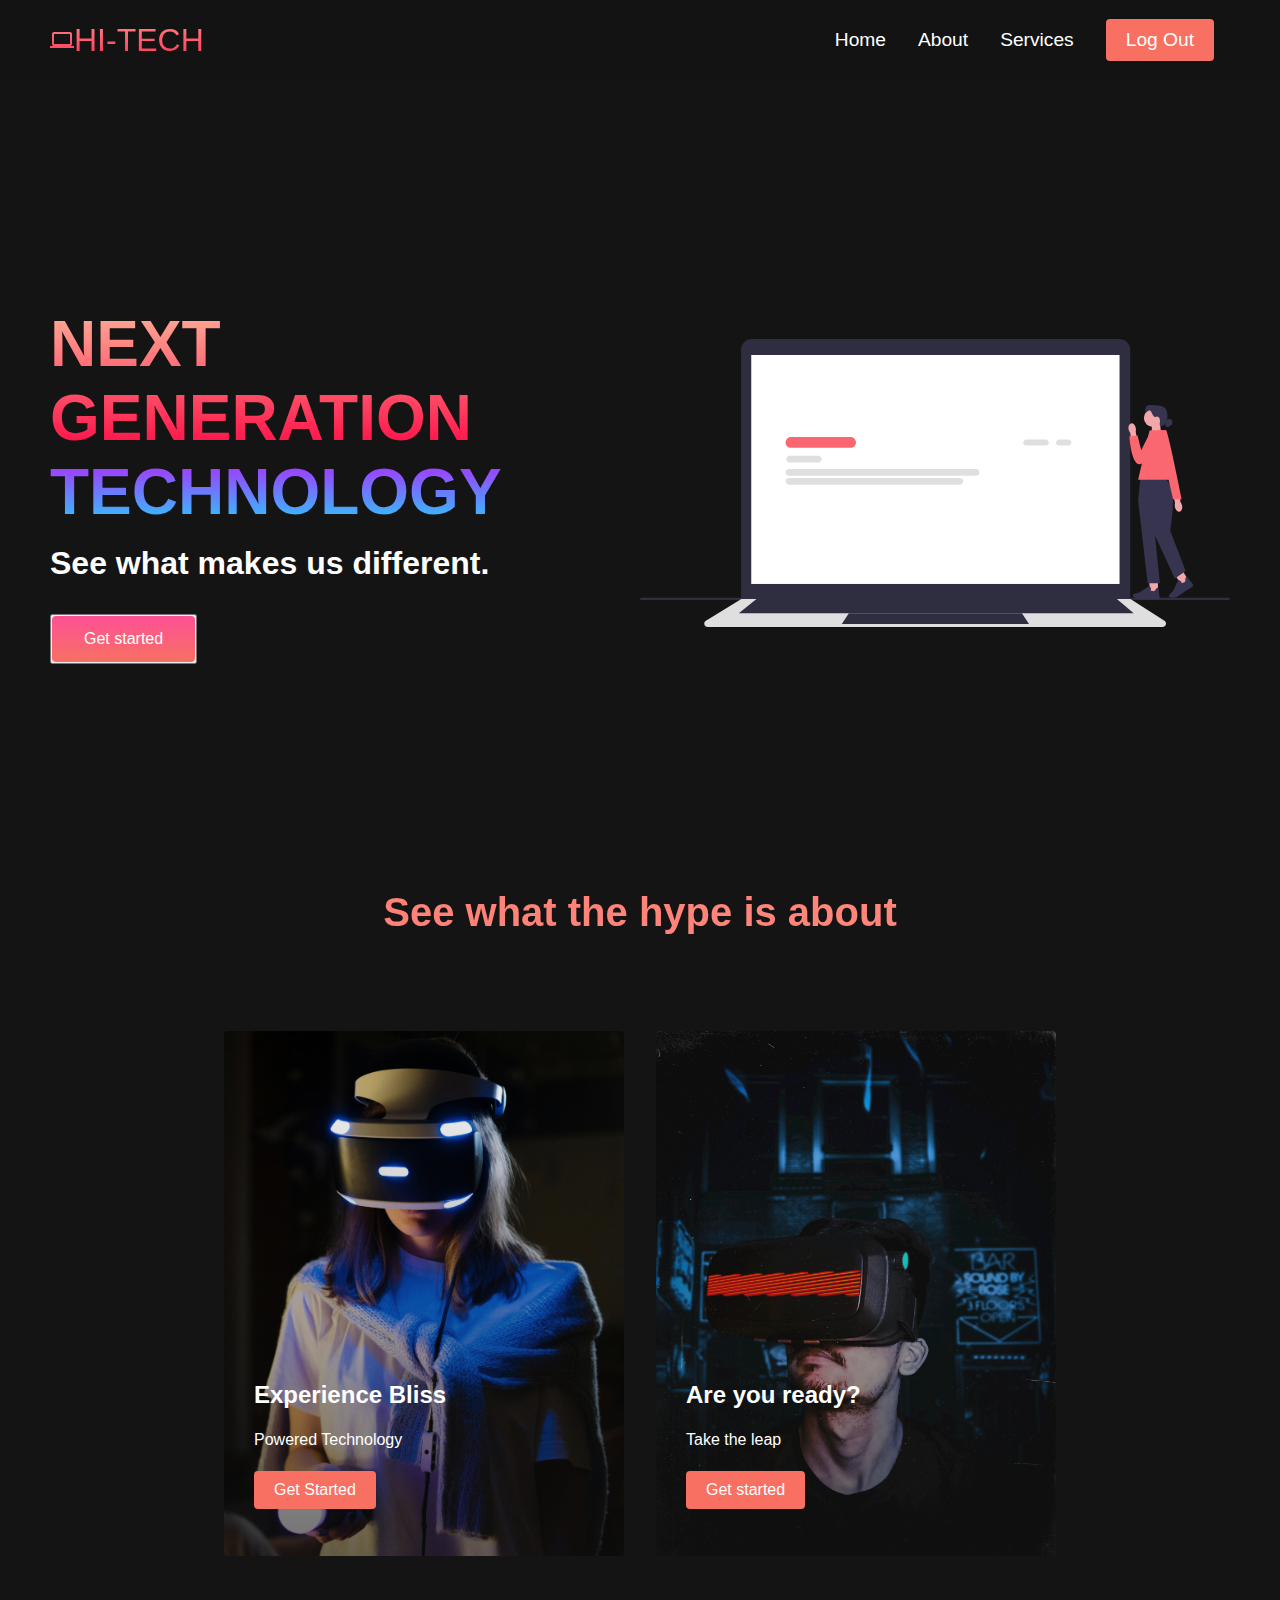
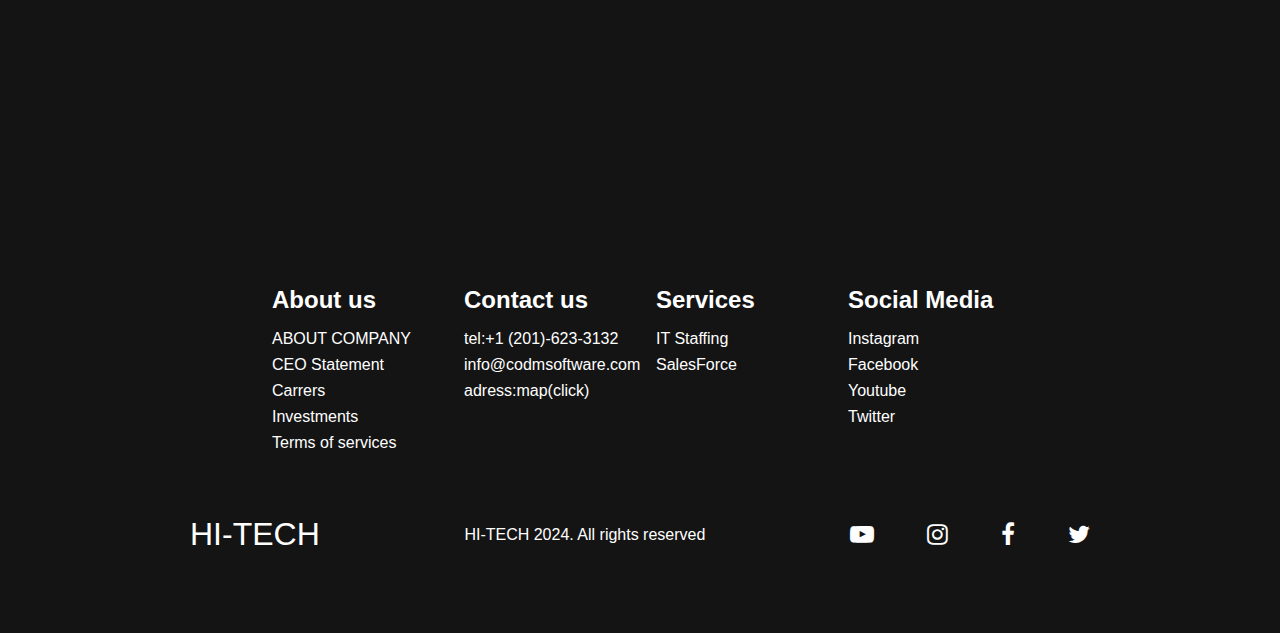
<file: index.html>
<!DOCTYPE html>
<html lang="en">
<head>
    <meta charset="UTF-8">
    <meta name="viewport" content="width=device-width, initial-scale=1.0">
    <title>Home</title>
    <link rel="stylesheet" href="styles\styles.css">
    <link rel="stylesheet" href="https://fonts.googleapis.com/icon?family=Material+Icons">
    <link rel="preconnect" href="https://fonts.googleapis.com">
    <link rel="preconnect" href="https://fonts.gstatic.com" crossorigin>
    <link rel="stylesheet" href="https://cdnjs.cloudflare.com/ajax/libs/font-awesome/4.7.0/css/font-awesome.min.css">
    <link href="https://fonts.googleapis.com/css2?family=Kumbh+Sans:wght@100..900&display=swap" rel="stylesheet">

</head>
<body>
    <nav class="navbar">
        <div class="navbar__container">
            <a href="/" id="navbar__logo"><i class="material-icons">computer</i>HI-TECH</a>
            <div class="navbar__toggle" id="mobile-menu">
                <span class="bar"></span>
                <span class="bar"></span>
                <span class="bar"></span>
            </div>
            <ul class="navbar__menu">
                <li class="navbar__item">
                    <a href="index.html" class="navbar__links">Home</a>
                </li>
                <li class="navbar__item">
                    <a href="about.html" class="navbar__links">About</a>
                </li>
                <li class="navbar__item">
                    <a href="services.html" class="navbar__links">Services</a>
                </li>
                <li class="navbar__btn">
                    <a href="logOut.html" class="button">Log Out</a>
                </li>
            </ul>
        </div>
    </nav>
    <div class="main">
        <div class="main__container">
            <div class="main__content">
                <h1>NEXT GENERATION</h1>
                <h2>TECHNOLOGY</h2>
                <p>See what makes us different.</p>
                <button><div class="main__btn"><a href="about.html">Get started</a></div></button>
            </div>
            <div class="main__img--container">
                <img src="images/pic1.svg" alt="pic" id="main__img">
            </div>
        </div>

    </div>
    <div class="services">
        <h1>See what the hype is about</h1>
        <div class="services__container">
            <div class="services__card">
                <h2>Experience Bliss</h2>
                <p>Powered Technology</p>
                <button>Get Started</button>
            </div>
            <div class="services__card">
                <h2>Are you ready?</h2>
                <p>Take the leap</p>
                <button>Get started</button>
            </div>
        </div>
    </div>
    <div class="footer__container">
        <div class="footer__links">
            <div class="footer__link--wrapper">
                <div class="footer__link--items">
                    <h2>About us</h2>
                    <a href="about.html">ABOUT COMPANY</a>
                    <a href="about.html">CEO Statement</a>
                    <a href="https://www.indeed.com/career-advice/finding-a-job/list-of-technology-careers">Carrers</a>
                    <a href="https://www.crunchbase.com/organization/hi-tech-investment">Investments</a>
                    <a href="services.html">Terms of services</a>
                </div>
                <div class="footer__link--items">
                    <h2>Contact us</h2>
                    <a href="tel:+1 (201)-623-3132">tel:+1 (201)-623-3132</a>
                    <a href="info@codmsoftware.com">info@codmsoftware.com</a>
                    <a href="map.html">adress:map(click)</a>
                </div>
            </div>
            <div class="footer__link--wrapper">
                <div class="footer__link--items">
                    <h2>Services</h2>
                    <a href="services.html">IT Staffing</a>
                    <a href="services.html">SalesForce</a>
                    
                </div>
                <div class="footer__link--items">
                    <h2>Social Media</h2>
                    <a href="https://www.instagram.com/">Instagram</a>
                    <a href="https://www.facebook.com/?locale=ru_RU">Facebook</a>
                    <a href="https://www.youtube.com/?app=desktop&hl=ru">Youtube</a>
                    <a href="https://twitter.com/?lang=ru">Twitter</a>
                </div>
            </div>
        </div>
        <div class="social__media">
            <div class="social__media--wrap">
                <div class="footer__logo">
                    <a href="/" id="footer__logo"><i class="fa fa-computer"></i>HI-TECH</a>
                </div>
                <p class="website__right">HI-TECH 2024. All rights reserved</p>
                <div class="social__icons">
                    <a href="https://www.youtube.com/?app=desktop&hl=ru" class="social__icon--link" target="_blank"><i class="fa fa-youtube-play"></i></a>
                    <a href="https://www.instagram.com/" class="social__icon--link" target="_blank"><i class="fa fa-instagram"></i></a>
                    <a href="https://www.facebook.com/?locale=ru_RU" class="social__icon--link" target="_blank"><i class="fa fa-facebook"></i></a>
                    <a href="https://twitter.com/?lang=ru" class="social__icon--link" target="_blank"><i class="fa fa-twitter"></i></a>

                </div>
            </div>
        </div>
    </div>
    <script src = "main.js"></script>
    
</body>
</html>
</file>
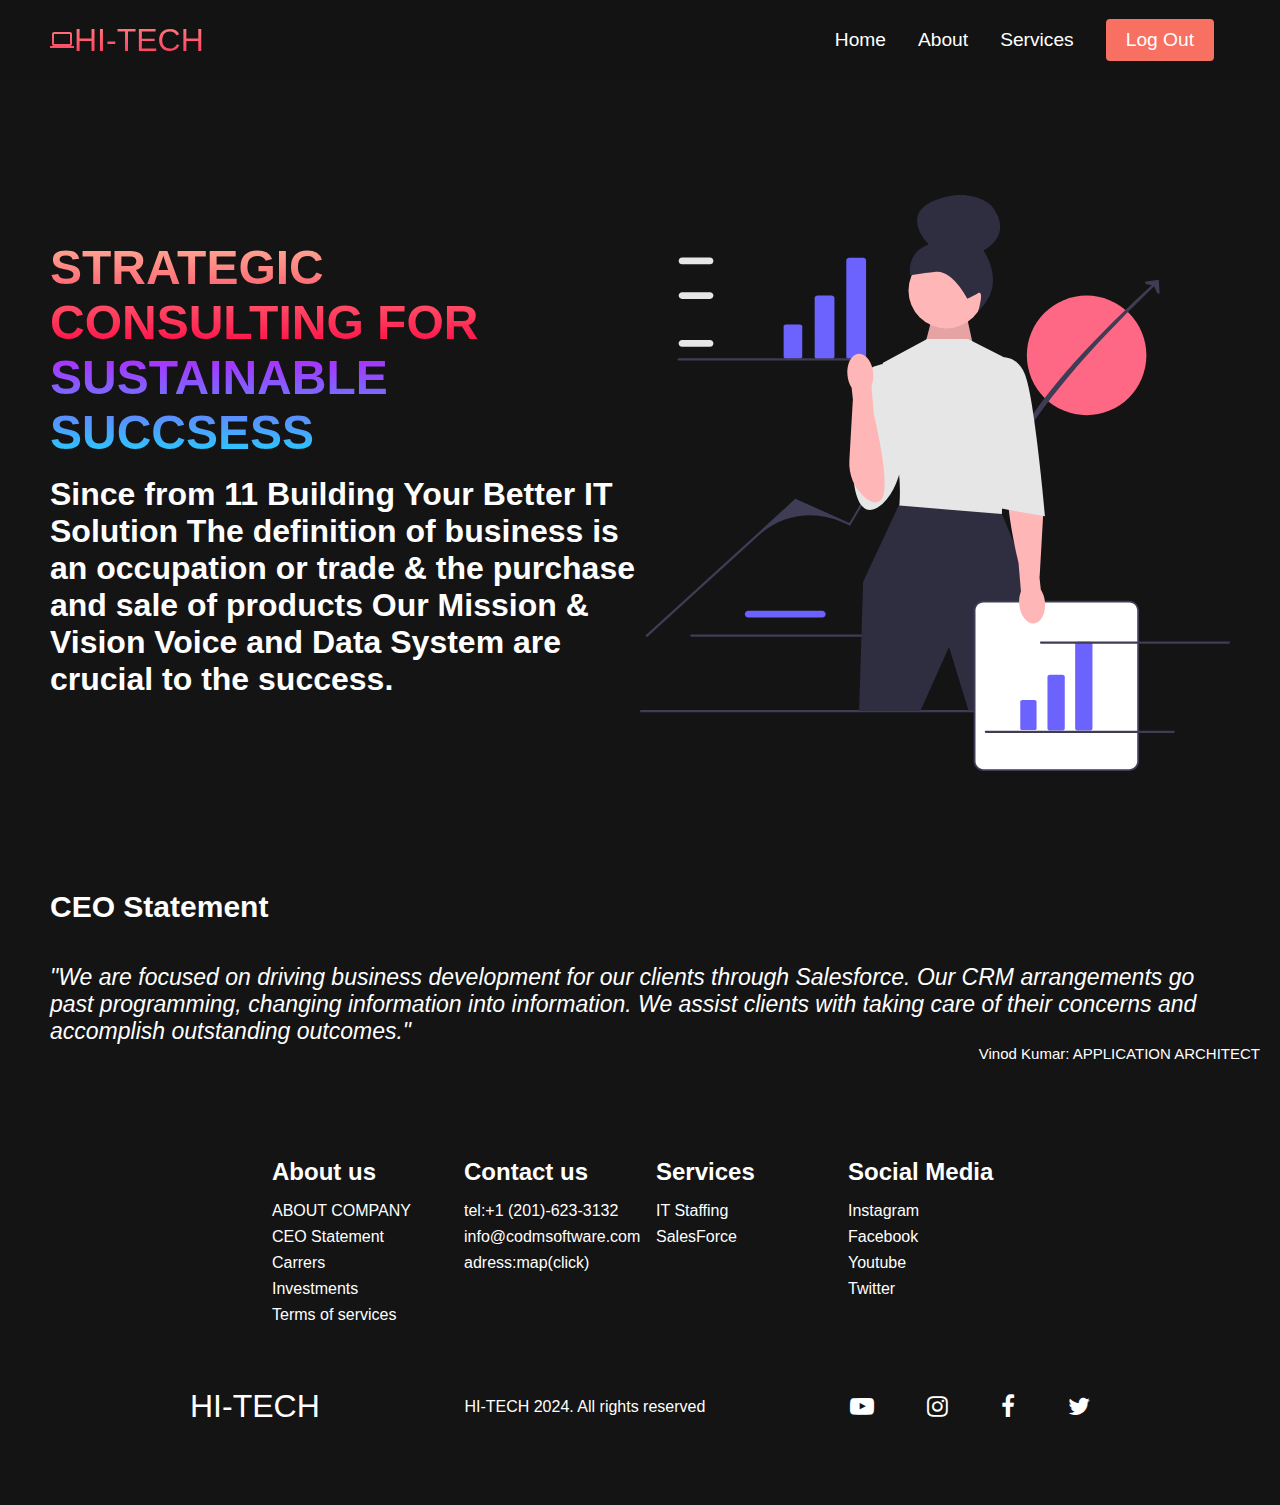
<file: about.html>
<!DOCTYPE html>
<html lang="en">
<head>
    <meta charset="UTF-8">
    <meta name="viewport" content="width=device-width, initial-scale=1.0">
    <link rel="stylesheet" href="styles\about.css">
    <link rel="stylesheet" href="https://fonts.googleapis.com/icon?family=Material+Icons">
    <link rel="preconnect" href="https://fonts.googleapis.com">
    <link rel="preconnect" href="https://fonts.gstatic.com" crossorigin>
    <link rel="stylesheet" href="https://cdnjs.cloudflare.com/ajax/libs/font-awesome/4.7.0/css/font-awesome.min.css">
    <link href="https://fonts.googleapis.com/css2?family=Kumbh+Sans:wght@100..900&display=swap" rel="stylesheet">
    <title>About</title>
</head>
<body>
    <nav class="navbar">
        <div class="navbar__container">
            <a href="/" id="navbar__logo"><i class="material-icons">computer</i>HI-TECH</a>
            <div class="navbar__toggle" id="mobile-menu">
                <span class="bar"></span>
                <span class="bar"></span>
                <span class="bar"></span>
            </div>
            <ul class="navbar__menu">
                <li class="navbar__item">
                    <a href="index.html" class="navbar__links">Home</a>
                </li>
                <li class="navbar__item">
                    <a href="about.html" class="navbar__links">About</a>
                </li>
                <li class="navbar__item">
                    <a href="services.html" class="navbar__links">Services</a>
                </li>
                <li class="navbar__btn">
                    <a href="logOut.html" class="button">Log Out</a>
                </li>
            </ul>
        </div>
    </nav>
    <div class="main">
        <div class="main__container">
            <div class="main__content">
                <h1>STRATEGIC CONSULTING FOR </h1>
                <h2>SUSTAINABLE SUCCSESS</h2>
                <p>Since from 11 Building Your Better IT Solution The definition of business is an occupation or trade & the purchase and sale of products Our Mission & Vision Voice and Data System are crucial to the success.</p>
            </div>
            <div class="main__img--container">
                <img src="images\pic4.svg" alt="pic" id="main__img">
            </div>
        </div>
        <div class="main__text1"><h1>CEO Statement</h1></div>
        <div class="main__text"><p><i>"We are focused on driving business development for our clients through Salesforce. Our CRM arrangements go past programming, changing information into information. We assist clients with taking care of their concerns and accomplish outstanding outcomes."</i></p></div>
        <div class="main__text2"><p>Vinod Kumar: APPLICATION ARCHITECT</p></div>
    </div>
    <div class="footer__container">
        <div class="footer__links">
            <div class="footer__link--wrapper">
                <div class="footer__link--items">
                    <h2>About us</h2>
                    <a href="about.html">ABOUT COMPANY</a>
                    <a href="about.html">CEO Statement</a>
                    <a href="https://www.indeed.com/career-advice/finding-a-job/list-of-technology-careers">Carrers</a>
                    <a href="https://www.crunchbase.com/organization/hi-tech-investment">Investments</a>
                    <a href="services.html">Terms of services</a>
                </div>
                <div class="footer__link--items">
                    <h2>Contact us</h2>
                    <a href="tel:+1 (201)-623-3132">tel:+1 (201)-623-3132</a>
                    <a href="info@codmsoftware.com">info@codmsoftware.com</a>
                    <a href="map.html">adress:map(click)</a>
                </div>
            </div>
            <div class="footer__link--wrapper">
                <div class="footer__link--items">
                    <h2>Services</h2>
                    <a href="services.html">IT Staffing</a>
                    <a href="services.html">SalesForce</a>
                    
                </div>
                <div class="footer__link--items">
                    <h2>Social Media</h2>
                    <a href="https://www.instagram.com/">Instagram</a>
                    <a href="https://www.facebook.com/?locale=ru_RU">Facebook</a>
                    <a href="https://www.youtube.com/?app=desktop&hl=ru">Youtube</a>
                    <a href="https://twitter.com/?lang=ru">Twitter</a>
                </div>
            </div>
        </div>
        <div class="social__media">
            <div class="social__media--wrap">
                <div class="footer__logo">
                    <a href="/" id="footer__logo"><i class="fa fa-computer"></i>HI-TECH</a>
                </div>
                <p class="website__right">HI-TECH 2024. All rights reserved</p>
                <div class="social__icons">
                    <a href="https://www.youtube.com/?app=desktop&hl=ru" class="social__icon--link" target="_blank"><i class="fa fa-youtube-play"></i></a>
                    <a href="https://www.instagram.com/" class="social__icon--link" target="_blank"><i class="fa fa-instagram"></i></a>
                    <a href="https://www.facebook.com/?locale=ru_RU" class="social__icon--link" target="_blank"><i class="fa fa-facebook"></i></a>
                    <a href="https://twitter.com/?lang=ru" class="social__icon--link" target="_blank"><i class="fa fa-twitter"></i></a>

                </div>
            </div>
        </div>
    </div>
    <script src = "main.js"></script>
</body>
</html>
</file>
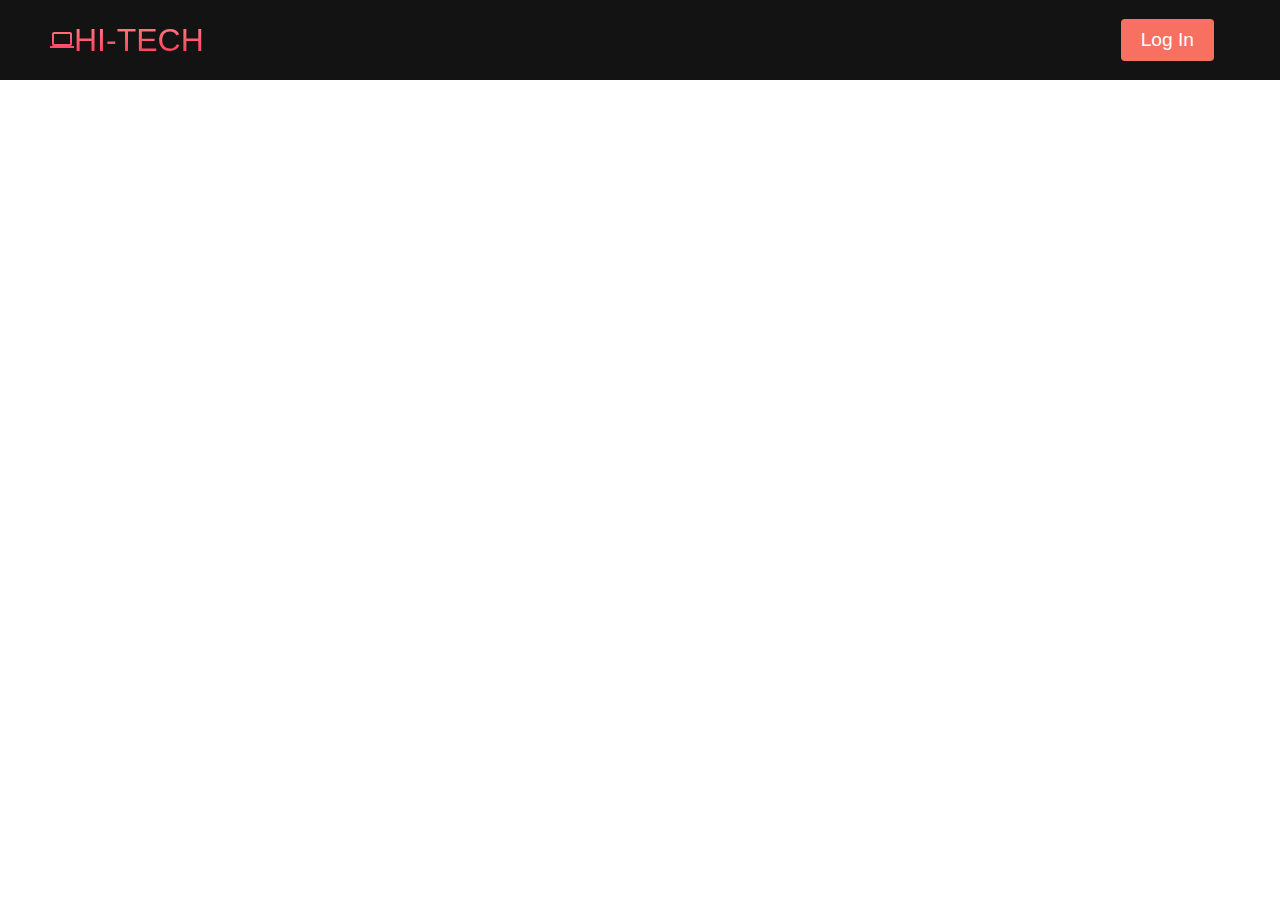
<file: logOut.html>
<!DOCTYPE html>
<html lang="en">
<head>
    <meta charset="UTF-8">
    <meta name="viewport" content="width=device-width, initial-scale=1.0">
    <title>Document</title>
    <link rel="stylesheet" href="styles\styles.css">
    <link rel="stylesheet" href="https://fonts.googleapis.com/icon?family=Material+Icons">
</head>
<body>
    <nav class="navbar">
        <div class="navbar__container">
            <a href="/" id="navbar__logo"><i class="material-icons">computer</i>HI-TECH</a>
            <div class="navbar__toggle" id="mobile-menu">
                <span class="bar"></span>
                <span class="bar"></span>
                <span class="bar"></span>
            </div>
            <ul class="navbar__menu">
                <li class="navbar__btn">
                    <a href="index.html" class="button">Log In</a>
                </li>
            </ul>
        </div>
    </nav>
    <script src = "main.js"></script>
    
</body>
</html>
</file>
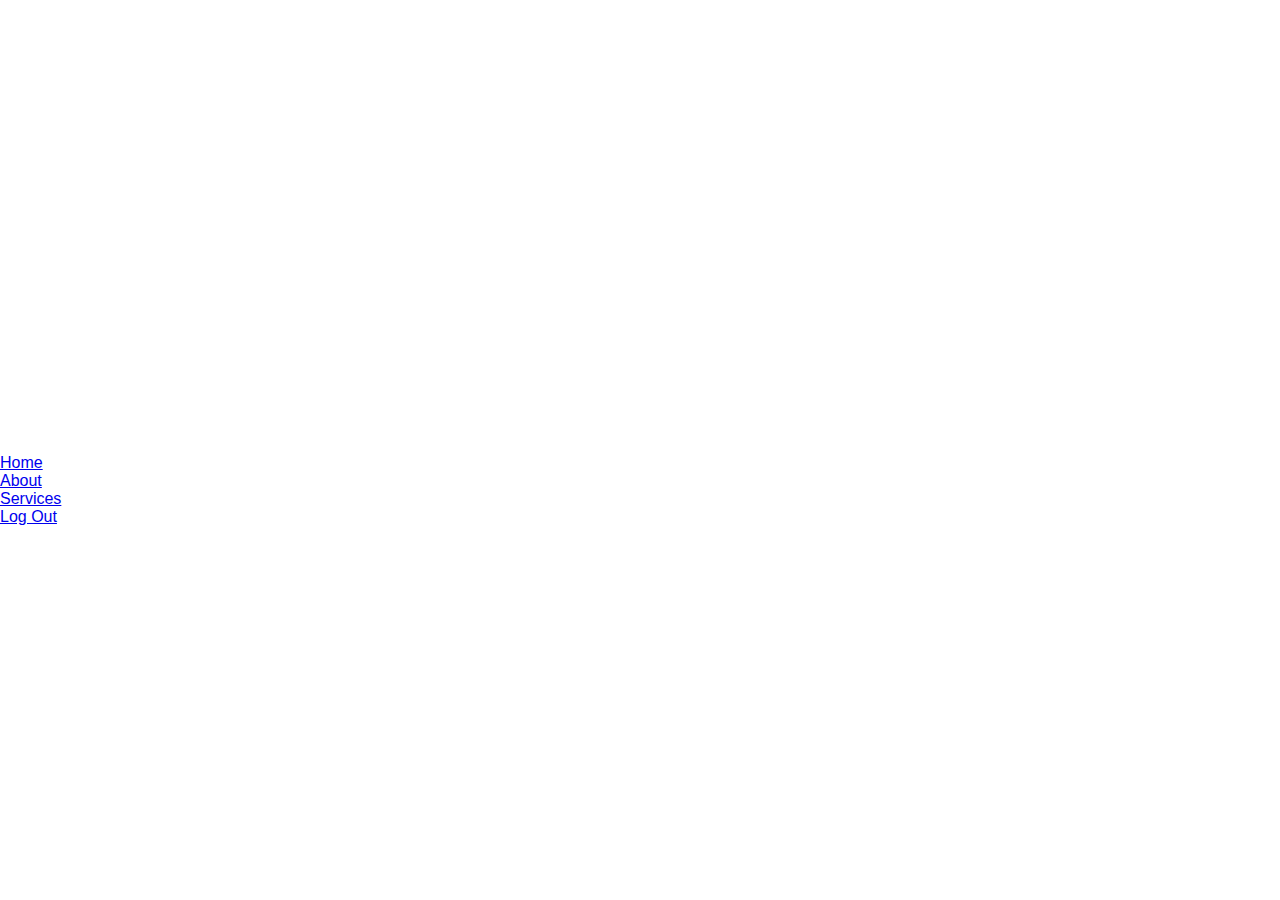
<file: map.html>
<!DOCTYPE html>
<html lang="en">
<head>
    <meta charset="UTF-8">
    <meta name="viewport" content="width=device-width, initial-scale=1.0">
    <title>Document</title>
    <link rel="stylesheet" href="styles\styles.css">
</head>
<body>
    <iframe src="https://www.google.com/maps/embed?pb=!1m18!1m12!1m3!1d3342.949043495906!2d-96.7826552243245!3d33.08412517353681!2m3!1f0!2f0!3f0!3m2!1i1024!2i768!4f13.1!3m3!1m2!1s0x864c3d3040d1d50d%3A0xd7baed8935eed4d9!2zNDUwMSBOaWdodGxhbmQgRHIsIFBsYW5vLCBUWCA3NTAyNCwg0KHQqNCQ!5e0!3m2!1sru!2skg!4v1715531790673!5m2!1sru!2skg" width="600" height="450" style="border:0;" allowfullscreen="" loading="lazy" referrerpolicy="no-referrer-when-downgrade"></iframe>
    <div>
        <ul>
            <li>
                <a href="index.html" >Home</a>
            </li>
            <li>
                <a href="about.html">About</a>
            </li>
            <li>
                <a href="services.html">Services</a>
            </li>
            <li>
                <a href="logOut.html">Log Out</a>
            </li>
        </ul>

    </div>
</body>
</html>
</file>
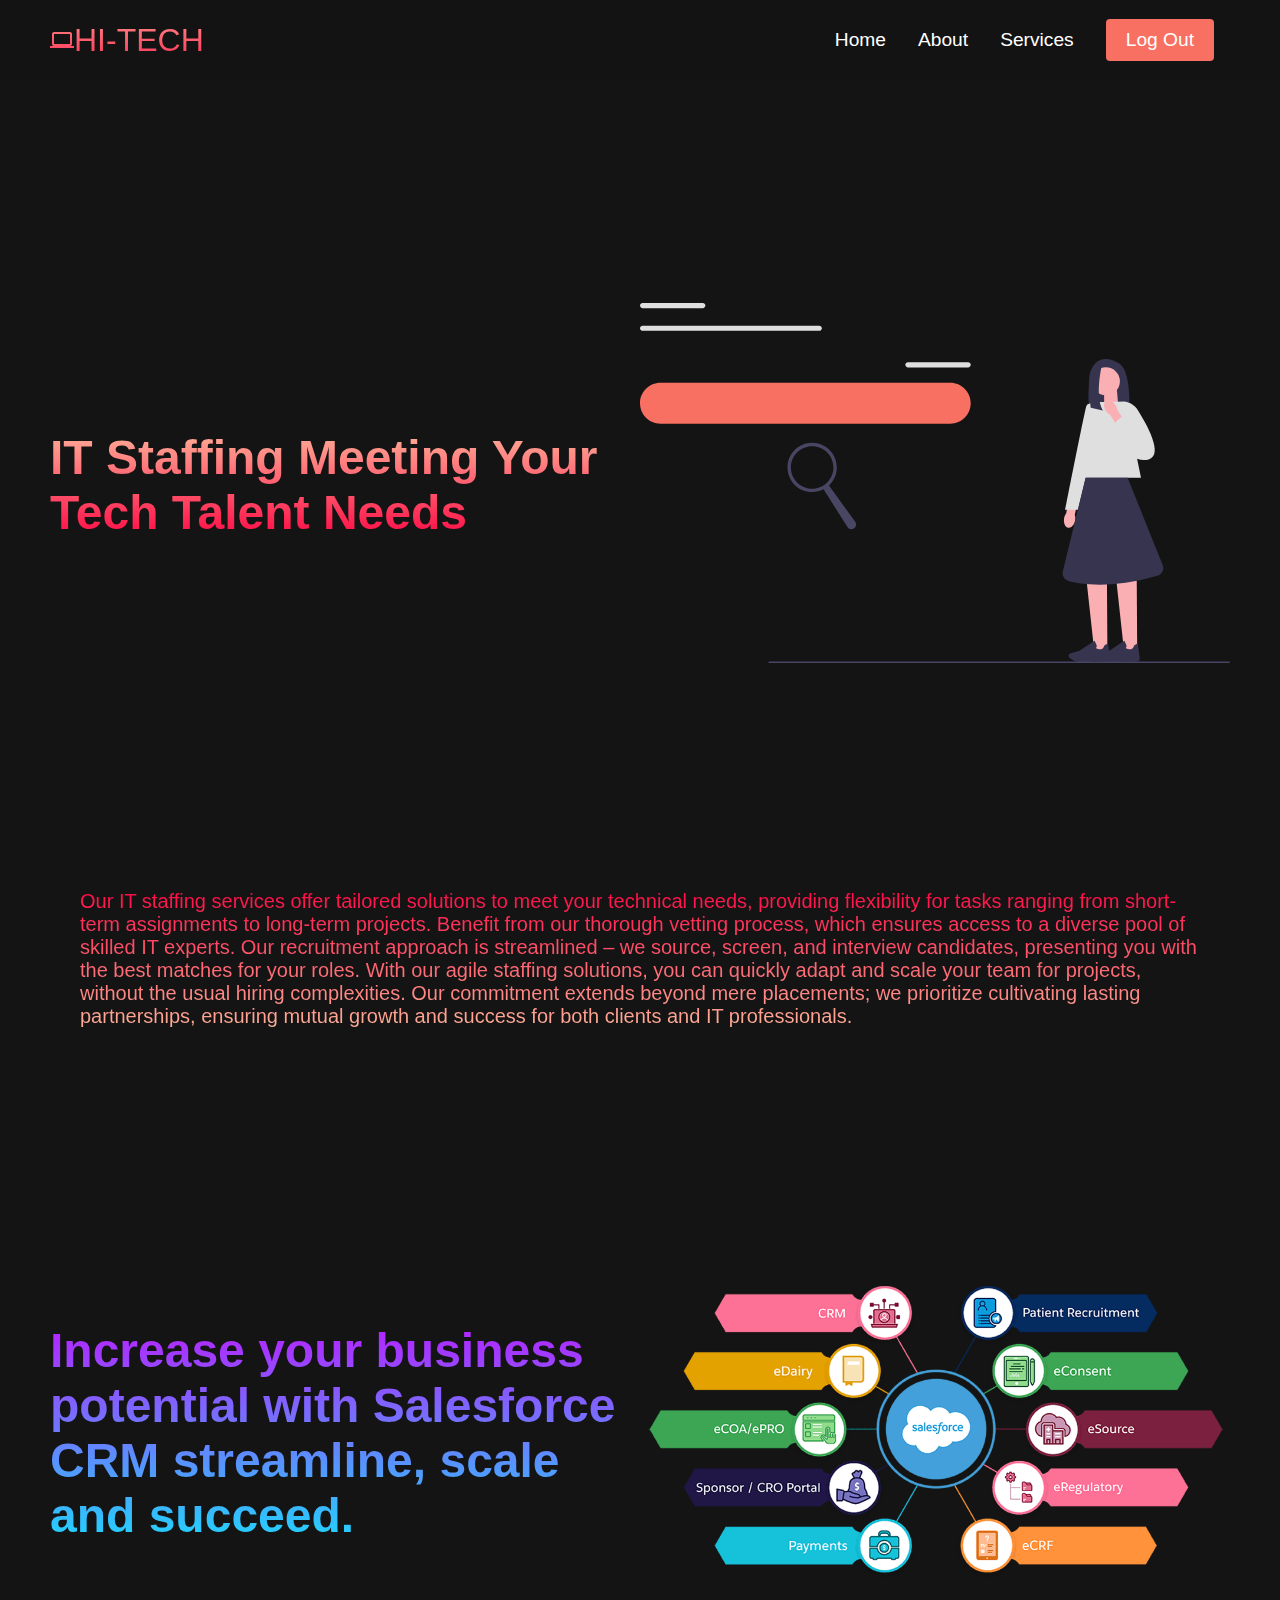
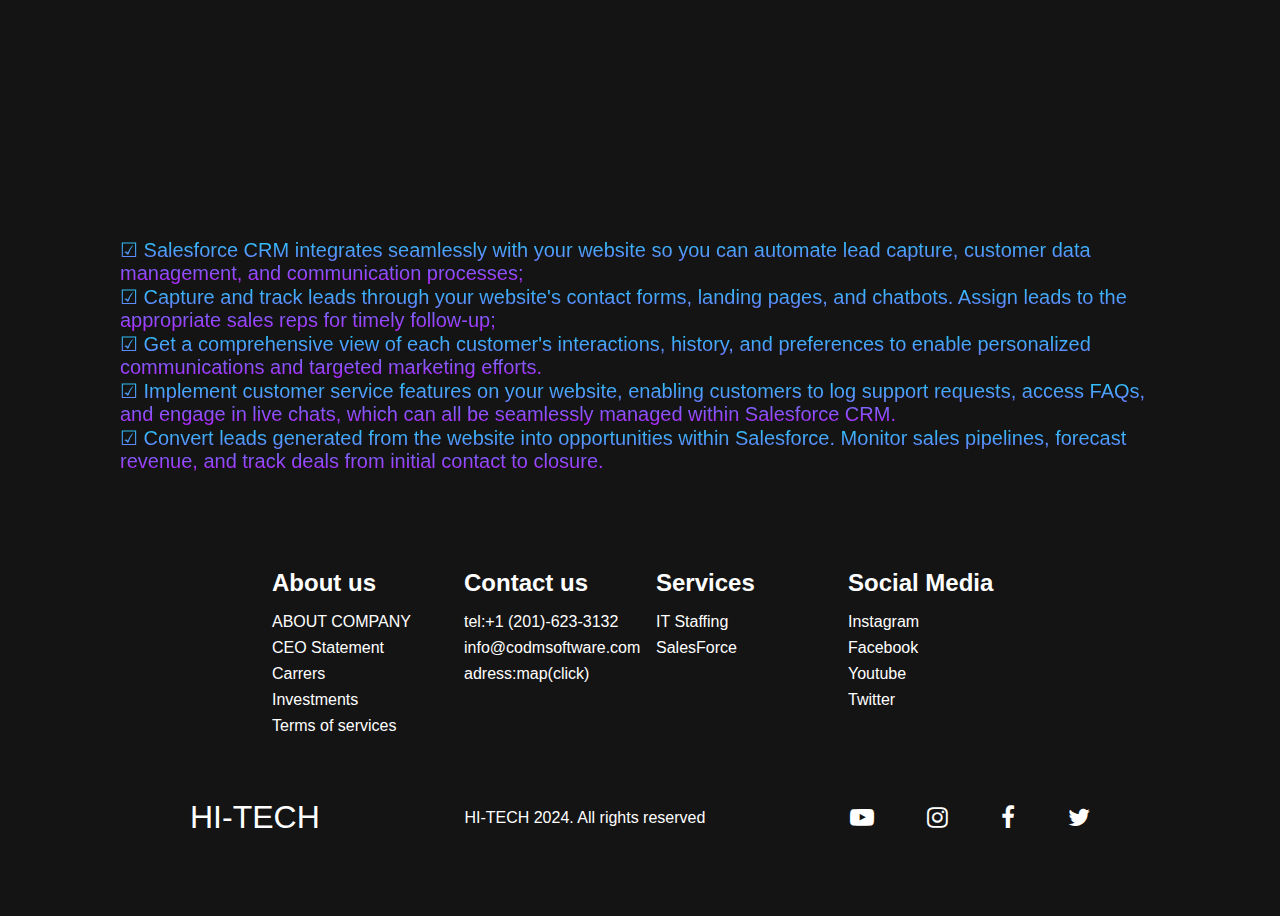
<file: services.html>
<!DOCTYPE html>
<html lang="en">
<head>
    <meta charset="UTF-8">
    <meta name="viewport" content="width=device-width, initial-scale=1.0">
    <title>Services</title>
    <link rel="stylesheet" href="styles\services.css">
    <link rel="stylesheet" href="https://fonts.googleapis.com/icon?family=Material+Icons">
    <link rel="preconnect" href="https://fonts.googleapis.com">
    <link rel="preconnect" href="https://fonts.gstatic.com" crossorigin>
    <link rel="stylesheet" href="https://cdnjs.cloudflare.com/ajax/libs/font-awesome/4.7.0/css/font-awesome.min.css">
    <link href="https://fonts.googleapis.com/css2?family=Kumbh+Sans:wght@100..900&display=swap" rel="stylesheet">
</head>
<body>
    <nav class="navbar">
        <div class="navbar__container">
            <a href="/" id="navbar__logo"><i class="material-icons">computer</i>HI-TECH</a>
            <div class="navbar__toggle" id="mobile-menu">
                <span class="bar"></span>
                <span class="bar"></span>
                <span class="bar"></span>
            </div>
            <ul class="navbar__menu">
                <li class="navbar__item">
                    <a href="index.html" class="navbar__links">Home</a>
                </li>
                <li class="navbar__item">
                    <a href="about.html" class="navbar__links">About</a>
                </li>
                <li class="navbar__item">
                    <a href="services.html" class="navbar__links">Services</a>
                </li>
                <li class="navbar__btn">
                    <a href="logOut.html" class="button">Log Out</a>
                </li>
            </ul>
        </div>
    </nav>
    <div class="main">
        <div class="main__container">
            <div class="main__content">
                <h1>IT Staffing Meeting Your Tech Talent Needs</h1>
            </div>
            <div class="main__img--container">
                <img src="images\pic5.svg" alt="pic" id="main__img">
            </div>
            
        </div>
        <div class="serviceText"><p>Our IT staffing services offer tailored solutions to meet your technical needs, providing flexibility for tasks ranging from short-term assignments to long-term projects. Benefit from our thorough vetting process, which ensures access to a diverse pool of skilled IT experts. Our recruitment approach is streamlined – we source, screen, and interview candidates, presenting you with the best matches for your roles. With our agile staffing solutions, you can quickly adapt and scale your team for projects, without the usual hiring complexities. Our commitment extends beyond mere placements; we prioritize cultivating lasting partnerships, ensuring mutual growth and success for both clients and IT professionals.</p></div>
    </div>
    <div class="main">
        <div class="main__container">
            <div class="main__content">
                <h2>Increase your business potential with Salesforce CRM streamline, scale and succeed.</h2>
            </div>
            <div class="main__img--container">
                <img src="images\pic6.png" alt="pic" id="main__img">
            </div>
            
        </div>
        <div class="serviceText1"><p>☑ Salesforce CRM integrates seamlessly with your website so you can automate lead capture, customer data management, and communication processes;</p></div>
        <div class="serviceText1"><p>☑ Capture and track leads through your website's contact forms, landing pages, and chatbots. Assign leads to the appropriate sales reps for timely follow-up;</p></div>
        <div class="serviceText1"><p>☑ Get a comprehensive view of each customer's interactions, history, and preferences to enable personalized communications and targeted marketing efforts.</p></div>
        <div class="serviceText1"><p>☑ Implement customer service features on your website, enabling customers to log support requests, access FAQs, and engage in live chats, which can all be seamlessly managed within Salesforce CRM.</p></div>
        <div class="serviceText1"><p>☑ Convert leads generated from the website into opportunities within Salesforce. Monitor sales pipelines, forecast revenue, and track deals from initial contact to closure.</p></div>
        
    </div>
    <div class="footer__container">
        <div class="footer__links">
            <div class="footer__link--wrapper">
                <div class="footer__link--items">
                    <h2>About us</h2>
                    <a href="about.html">ABOUT COMPANY</a>
                    <a href="about.html">CEO Statement</a>
                    <a href="https://www.indeed.com/career-advice/finding-a-job/list-of-technology-careers">Carrers</a>
                    <a href="https://www.crunchbase.com/organization/hi-tech-investment">Investments</a>
                    <a href="services.html">Terms of services</a>
                </div>
                <div class="footer__link--items">
                    <h2>Contact us</h2>
                    <a href="tel:+1 (201)-623-3132">tel:+1 (201)-623-3132</a>
                    <a href="info@codmsoftware.com">info@codmsoftware.com</a>
                    <a href="map.html">adress:map(click)</a>
                </div>
            </div>
            <div class="footer__link--wrapper">
                <div class="footer__link--items">
                    <h2>Services</h2>
                    <a href="services.html">IT Staffing</a>
                    <a href="services.html">SalesForce</a>
                    
                </div>
                <div class="footer__link--items">
                    <h2>Social Media</h2>
                    <a href="https://www.instagram.com/">Instagram</a>
                    <a href="https://www.facebook.com/?locale=ru_RU">Facebook</a>
                    <a href="https://www.youtube.com/?app=desktop&hl=ru">Youtube</a>
                    <a href="https://twitter.com/?lang=ru">Twitter</a>
                </div>
            </div>
        </div>
        <div class="social__media">
            <div class="social__media--wrap">
                <div class="footer__logo">
                    <a href="/" id="footer__logo"><i class="fa fa-computer"></i>HI-TECH</a>
                </div>
                <p class="website__right">HI-TECH 2024. All rights reserved</p>
                <div class="social__icons">
                    <a href="https://www.youtube.com/?app=desktop&hl=ru" class="social__icon--link" target="_blank"><i class="fa fa-youtube-play"></i></a>
                    <a href="https://www.instagram.com/" class="social__icon--link" target="_blank"><i class="fa fa-instagram"></i></a>
                    <a href="https://www.facebook.com/?locale=ru_RU" class="social__icon--link" target="_blank"><i class="fa fa-facebook"></i></a>
                    <a href="https://twitter.com/?lang=ru" class="social__icon--link" target="_blank"><i class="fa fa-twitter"></i></a>

                </div>
            </div>
        </div>
    </div>

    <script src = "main.js"></script>
</body>
</html>
</file>
